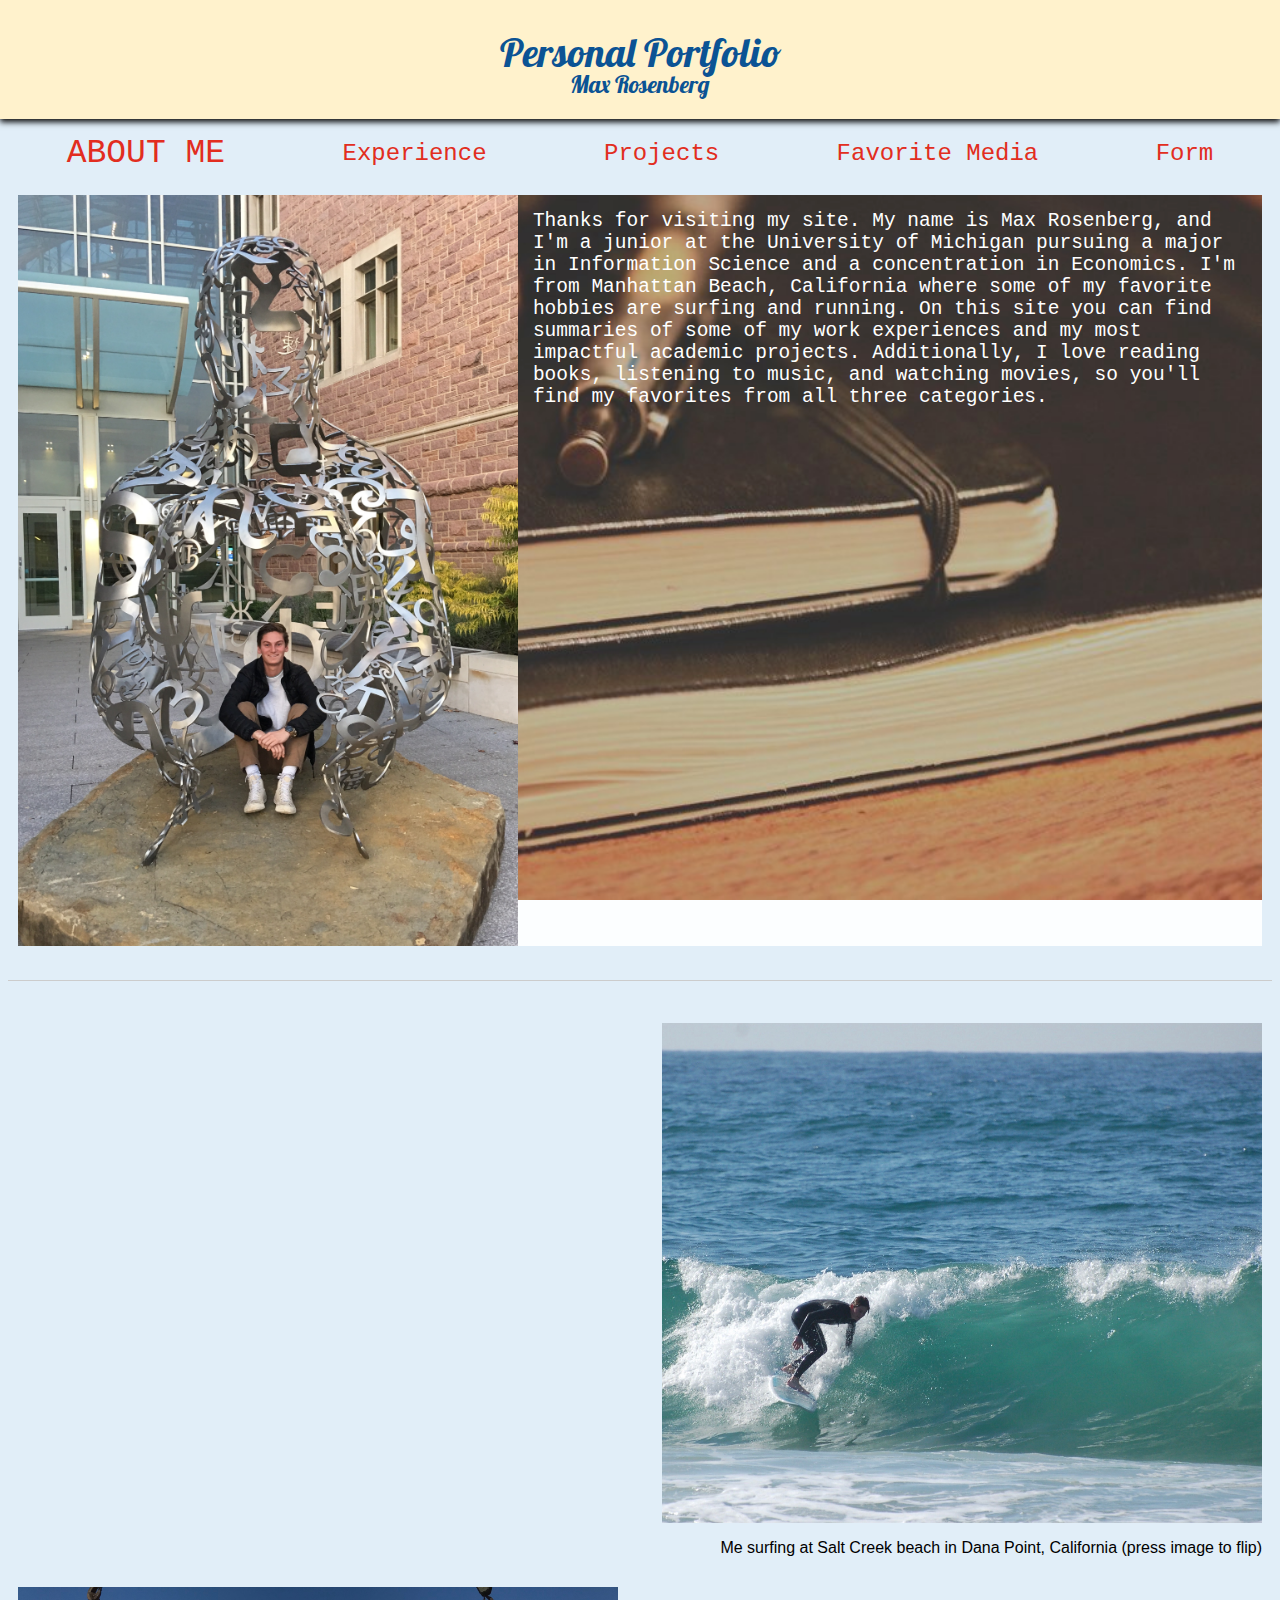
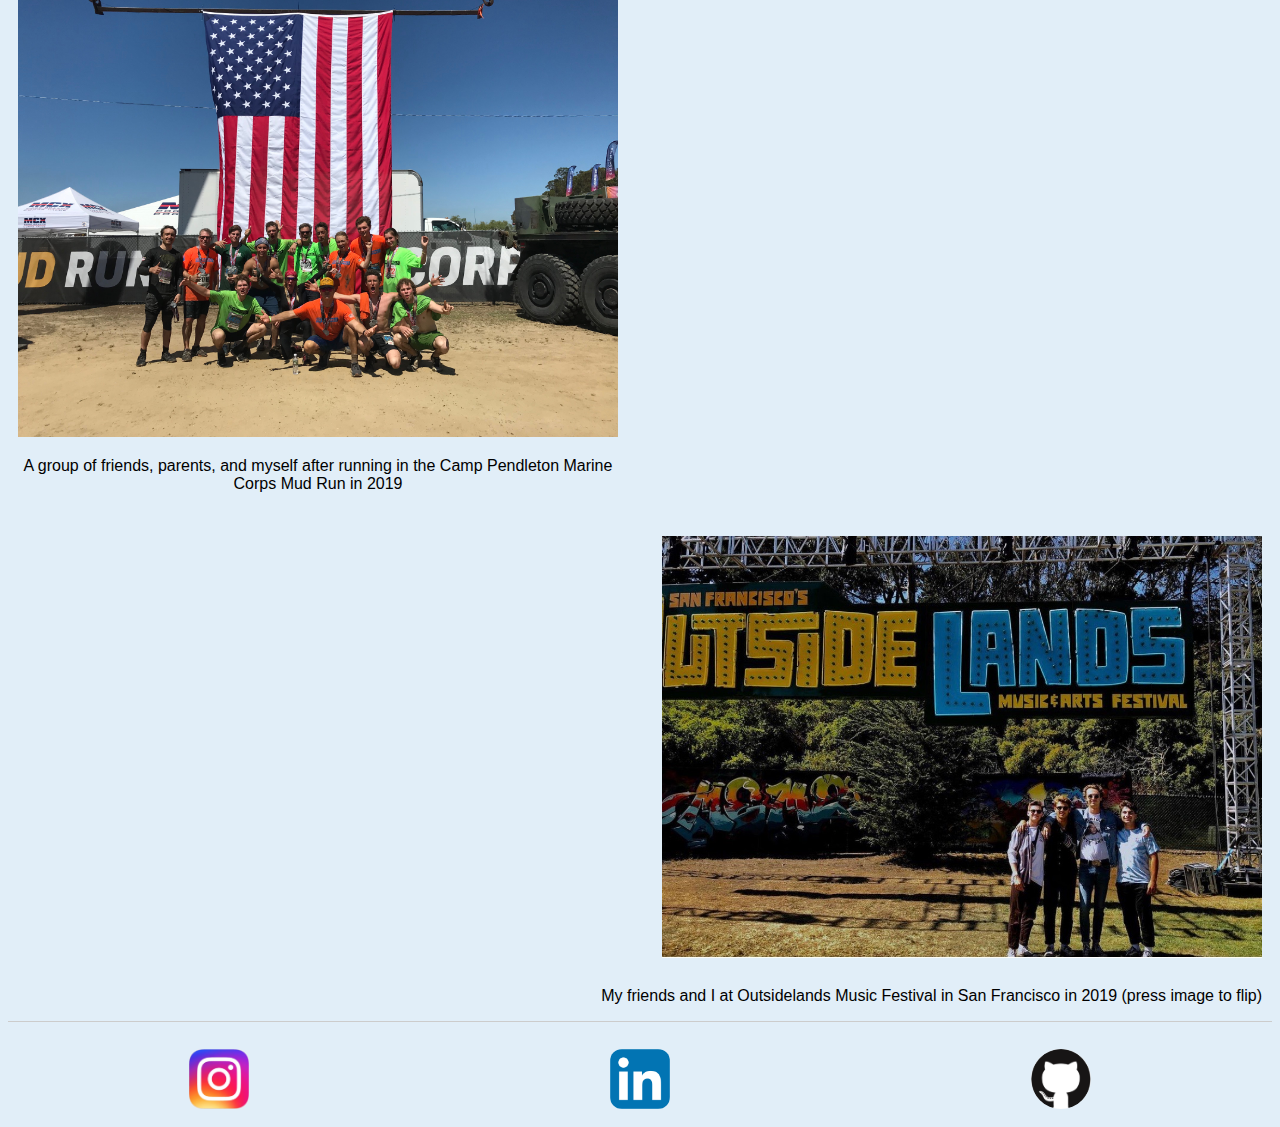
<file: index.html>
<!DOCTYPE html>
<html lang="en">
<head>
  <meta charset="UTF-8">
  <meta name="viewport" content="width=device-width, initial-scale=1.0">
  <link rel="icon" href="Initials.jpg">
  <link rel="stylesheet" href="https://fonts.googleapis.com/css?family=Lobster">
  <link rel="stylesheet" type="text/css" href="css/html5reset.css">
  <link rel="stylesheet" type="text/css" href="css/style.css">

  <!-- Global site tag (gtag.js) - Google Analytics -->
<script async src="https://www.googletagmanager.com/gtag/js?id=G-0GKH3RRGKF"></script>
<script>
  window.dataLayer = window.dataLayer || [];
  function gtag(){dataLayer.push(arguments);}
  gtag('js', new Date());

  gtag('config', 'G-0GKH3RRGKF');
</script>

  <title>About Me</title>
</head>

  
<body>
  <a class = "skip" href="#main_index">Skip to Main Content </a>
  <header>
    <div class="title">
      <h1>Personal Portfolio</h1>
      <h2>Max Rosenberg</h2>
    </div>
    <nav>
        <a class="current" href = "index.html">About Me</a>
        <a href = "experience.html">Experience</a>
        <a href = "projects.html">Projects</a>
        <a href = "media.html">Favorite Media</a>   
        <a href = "form.html">Form</a>
    </nav>
  </header>

<main>
  <div id="main_index">
  <!-- <div class="intro"> -->
    <img src="about_imgs/under_sculpture.JPG" alt="Me Under Sitting Sculpture" />
    <p>Thanks for visiting my site. My name is Max Rosenberg, and I'm a junior at the University of 
      Michigan pursuing a major in Information Science and a concentration in Economics. I'm from Manhattan Beach, 
      California where some of my favorite hobbies are surfing and running. On this site you can find 
      summaries of some of my work experiences and my most impactful academic projects. Additionally, 
      I love reading books, listening to music, and watching movies, so you'll find my favorites from 
      all three categories.</p>
  </div>

<br>
<hr>



  <div class="intro">
    <div id="surf_container" class="maincontainer">
        
      <div tabindex="0" class="thecard">
    
        <div id="surf_front" class="thefront"></div>
    
        <div id="surf_back" class="theback"><p></p></div>
        </div>
    </div>
    <div id="surf">
      <p>Me surfing at Salt Creek beach in Dana Point, California (press image to flip)</p>
    </div>



    <div class="running_div">
      <img src="about_imgs/running1.jpg" alt="Me at Mud Run with team" />
      <p>A group of friends, parents, and myself after running in the Camp Pendleton 
      Marine Corps Mud Run in 2019 </p>
    </div>



    <div id="festival_container" class="maincontainer">
        
      <div tabindex="0" class="thecard">
    
        <div id="festival_front" class="thefront"></div>
    
        <div id="festival_back" class="theback"><p></p></div>
        </div>
    </div>

    <div id="festival">  
      <p>My friends and I at Outsidelands Music Festival in San Francisco in 2019 (press image to flip)</p>   
    </div>
  </div>


    <hr>
  </main>

    <footer>
      <a href="https://instagram.com/max___rosenberg?igshid=sgma1hr4mx5t"><img src="insta.jpg" alt="Instagram Logo"/></a>
      <a href="https://www.linkedin.com/in/max-c-rosenberg/"><img src="linked.jpg" alt="LinkedIn Logo"/></a>
      <a href= "https://github.com/MaxRosenberg"><img class="git" src="github.jpg" alt="Github Logo"/></a>
    </footer>
</body>
</html>
</file>
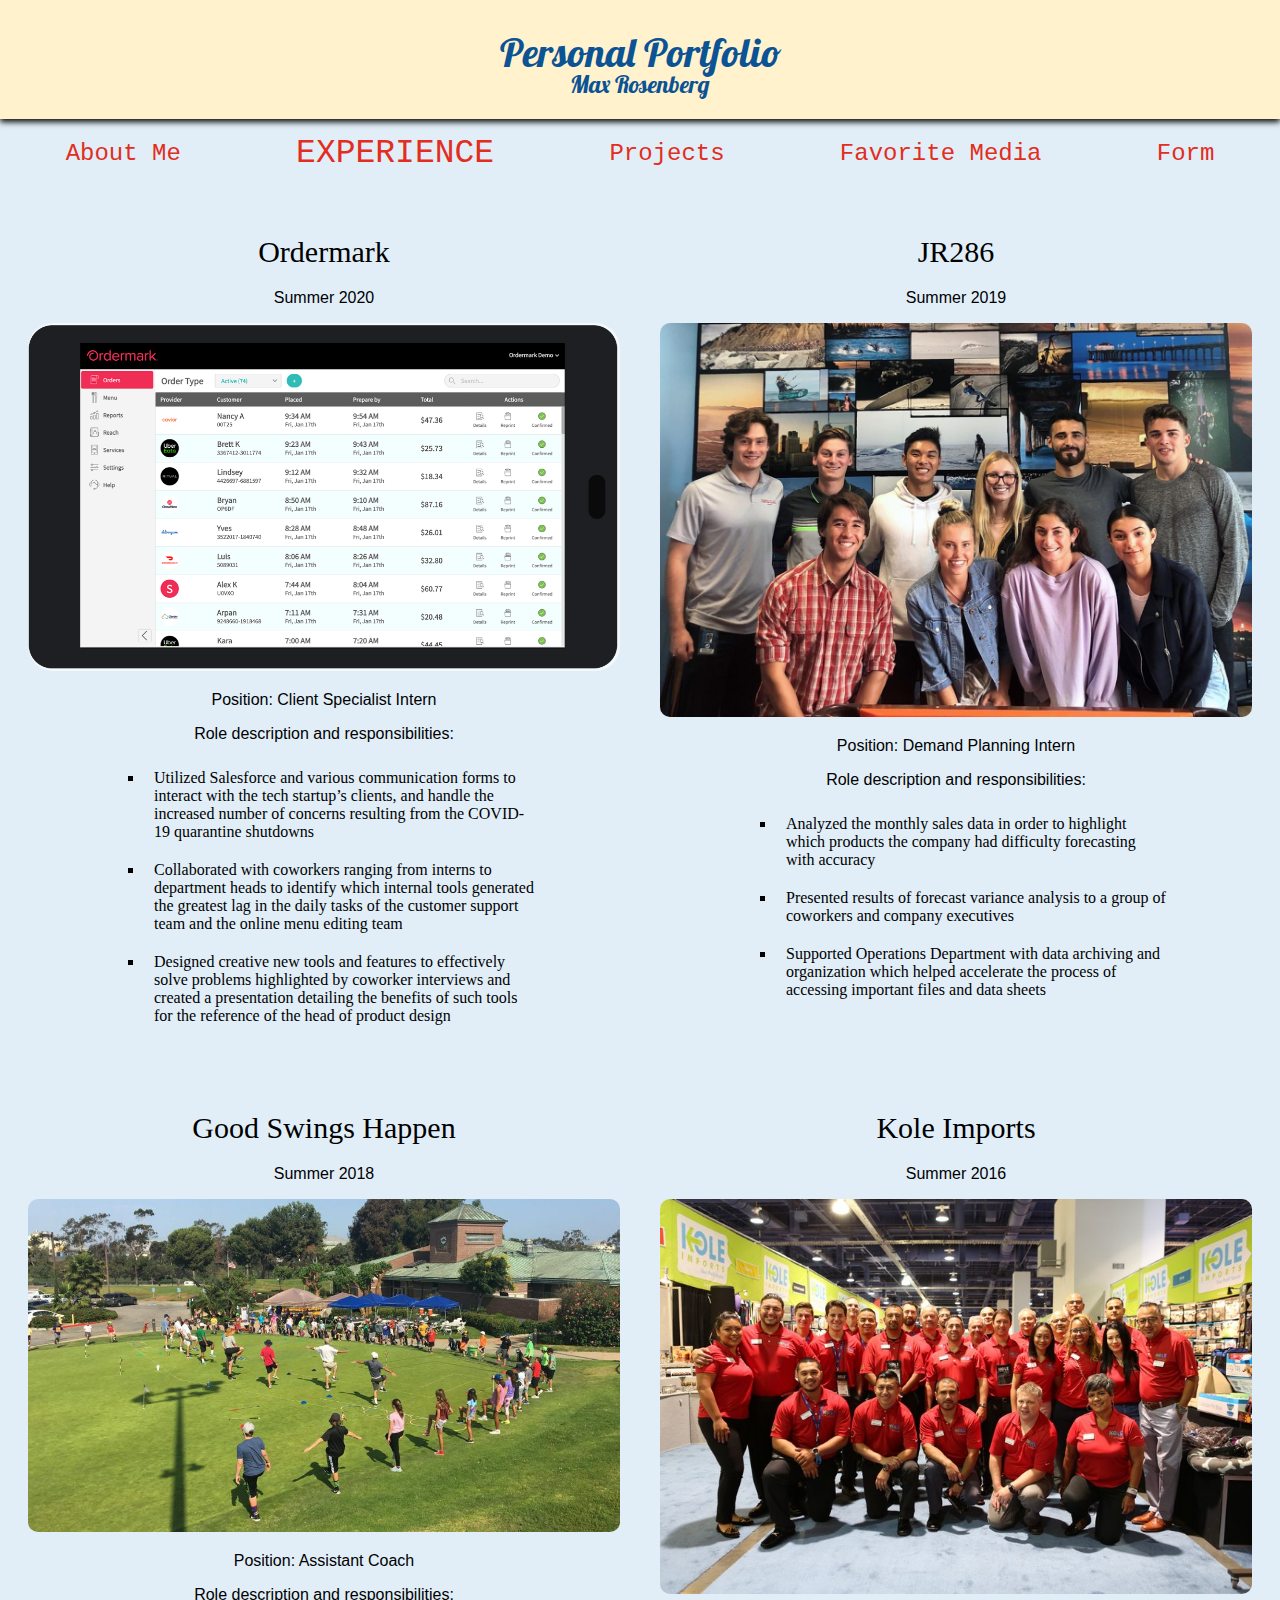
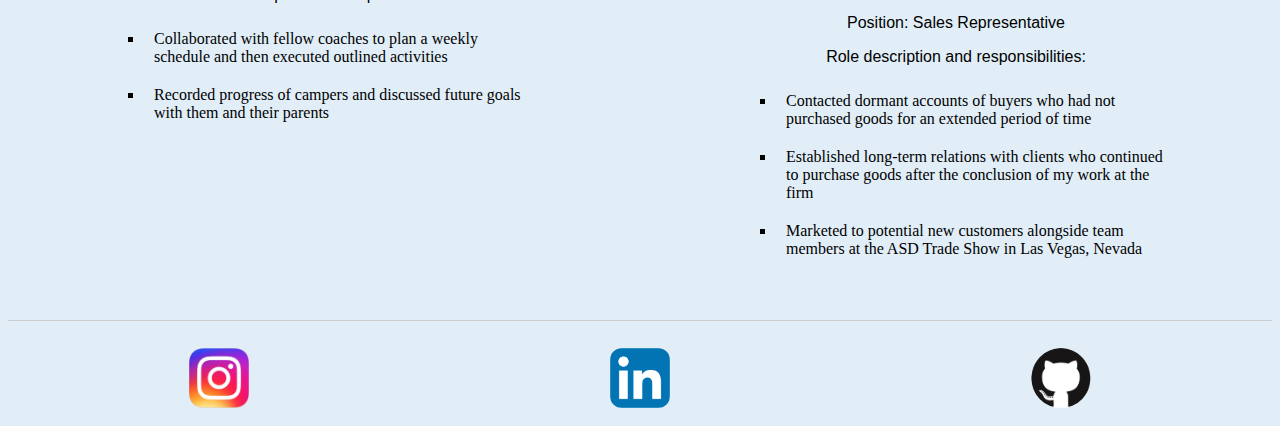
<file: experience.html>
<!DOCTYPE html>
<html lang="en">
<head>
  <meta charset="UTF-8">
  <meta name="viewport" content="width=device-width, initial-scale=1.0">
  <link rel="icon" href="Initials.jpg">
  <link rel="stylesheet" href="https://fonts.googleapis.com/css?family=Lobster">
  <link rel="stylesheet" type="text/css" href="css/html5reset.css">
  <link rel="stylesheet" type="text/css" href="css/style.css">
  <title>Experience</title>

  <!-- Global site tag (gtag.js) - Google Analytics -->
<script async src="https://www.googletagmanager.com/gtag/js?id=G-0GKH3RRGKF"></script>
<script>
  window.dataLayer = window.dataLayer || [];
  function gtag(){dataLayer.push(arguments);}
  gtag('js', new Date());

  gtag('config', 'G-0GKH3RRGKF');
</script>

</head>


<body>
  <a class = "skip" href="#main">Skip to Main Content </a>
  <header>
    <div class="title">
      <h1>Personal Portfolio</h1>
      <h2>Max Rosenberg</h2>
    </div>
    <nav>
        <a href = "index.html">About Me</a>
        <a class="current" href = "experience.html">Experience</a>
        <a href = "projects.html">Projects</a>
        <a href = "media.html">Favorite Media</a> 
        <a href = "form.html">Form</a>  
    </nav>
  </header>

  <main id="main">
  <div class="xp_row">
  <div class="experience"> 
    <h1>Ordermark</h1> 
    <p>Summer 2020</p>
    <img id="ordermark" src="experience_content/OrdermarkTablet.jpg" alt="Screenshot of what a tablet running Ordermark looks like"/>
    <p>Position: Client Specialist Intern</p>
    <p>Role description and responsibilities:</p>
    <ul>
      <li>Utilized Salesforce and various communication forms to interact with 
        the tech startup’s clients, and handle the increased number of concerns 
        resulting from the COVID-19 quarantine shutdowns</li>
      <li>Collaborated with coworkers ranging from interns to department heads 
        to identify which internal tools generated the greatest lag in the daily tasks of 
        the customer support team and the online menu editing team</li>
      <li>Designed creative new tools and features to effectively solve problems highlighted by 
        coworker interviews and created a presentation detailing the benefits of such tools for 
        the reference of the head of product design</li>
    </ul>
  </div>


  <div class="experience">
    <h1>JR286</h1> 
    <p>Summer 2019</p>
    <img src="experience_content/JRinterns.jpg" alt="Photo of all the 2019 JR286 Summer Interns"/>
    <p>Position: Demand Planning Intern</p>
    <p>Role description and responsibilities:</p>
    <ul>
      <li>Analyzed the monthly sales data in order to highlight which products the 
        company had difficulty forecasting with accuracy</li>
      <li>Presented results of forecast variance analysis to a group of coworkers and company executives</li>
      <li>Supported Operations Department with data archiving and organization which helped accelerate the 
        process of accessing important files and data sheets</li>
    </ul>
  </div>
  </div>

  <div class="xp_row">
  <div class="experience">
    <h1>Good Swings Happen</h1> 
    <p>Summer 2018</p>
    <img src="experience_content/GSH.jpg" alt="Good Swings Happen Camp doing stretches"/>
    <p>Position: Assistant Coach</p>
    <p>Role description and responsibilities:</p>
    <ul>
      <li>Collaborated with fellow coaches to plan a weekly schedule and then executed outlined activities</li>
      <li>Recorded progress of campers and discussed future goals with them and their parents</li>
    </ul>
  </div>

  <div class="experience">
    <h1>Kole Imports</h1> 
    <p>Summer 2016</p>
    <img src="experience_content/vegas2016.jpg" alt="ASD Trade Show Las Vegas 2016"/>
    <p>Position: Sales Representative</p>
    <p>Role description and responsibilities:</p>
    <ul>
      <li>Contacted dormant accounts of buyers who had not purchased goods for an extended period of time</li>
      <li>Established long-term relations with clients who continued to purchase goods after the 
        conclusion of my work at the firm</li>
      <li>Marketed to potential new customers alongside team members at the ASD Trade Show in Las Vegas, Nevada</li>
    </ul>
  </div>
  </div>

  <hr>
</main>
    <footer>
      <a href="https://instagram.com/max___rosenberg?igshid=sgma1hr4mx5t"><img src="insta.jpg" alt="Instagram Logo"/></a>
      <a href="https://www.linkedin.com/in/max-c-rosenberg/"><img src="linked.jpg" alt="LinkedIn Logo"/></a>
      <a href= "https://github.com/MaxRosenberg"><img class="git" src="github.jpg" alt="Github Logo"/></a>
    </footer>
</body>
</html>
</file>
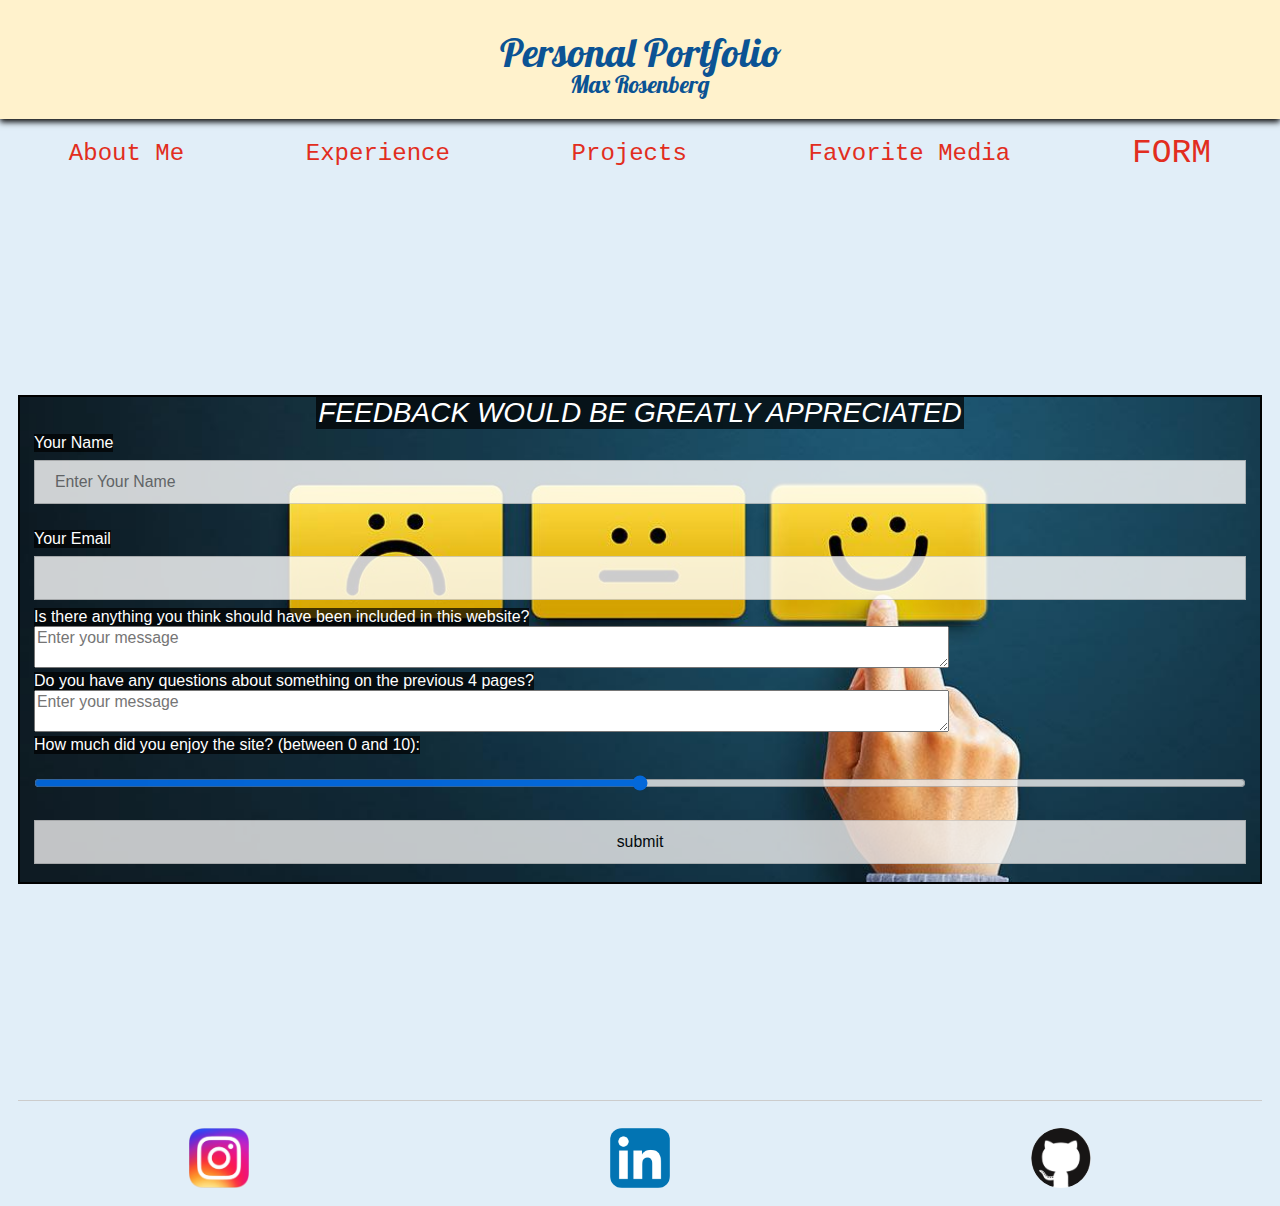
<file: form.html>
<!DOCTYPE html>
<html lang="en">
<head>
  <meta charset="UTF-8">
  <meta name="viewport" content="width=device-width, initial-scale=1.0">
  <link rel="icon" href="Initials.jpg">
  <link rel="stylesheet" href="https://fonts.googleapis.com/css?family=Lobster">
  <link rel="stylesheet" type="text/css" href="css/html5reset.css">
  <link rel="stylesheet" type="text/css" href="css/style.css">
  <title>Form</title>

<!-- Global site tag (gtag.js) - Google Analytics -->
<script async src="https://www.googletagmanager.com/gtag/js?id=G-0GKH3RRGKF"></script>
<script>
  window.dataLayer = window.dataLayer || [];
  function gtag(){dataLayer.push(arguments);}
  gtag('js', new Date());

  gtag('config', 'G-0GKH3RRGKF');
</script>

</head>

  
<body>
  <a class = "skip" href="#main_index">Skip to Main Content </a>
  <header>
    <div class="title">
      <h1>Personal Portfolio</h1>
      <h2>Max Rosenberg</h2>
    </div>
    <nav>
        <a href = "index.html">About Me</a>
        <a href = "experience.html">Experience</a>
        <a href = "projects.html">Projects</a>
        <a href = "media.html">Favorite Media</a> 
        <a class="current" href = "form.html">Form</a> 
    </nav>
  </header>

<main id="main_index">

  <form action="https://formspree.io/f/xpzkagzy" method="POST">
    <fieldset>
      <legend>Feedback would be greatly appreciated</legend>
  
    <div class="container">
      <label for="fullname"> Your Name</label>
      <input type="text" id="fullname" placeholder="Enter Your Name" name="user_name"><br>
      
      <br>
      <label for="email">Your Email</label>
      <input name="user_email" id="email" type = "email"><br>
  
      <label for="message1">Is there anything you think should have been included in this website?</label>
      <br>
      <textarea name="message1" placeholder="Enter your message" id="message1" required></textarea><br>

      <label for="message2">Do you have any questions about something on the previous 4 pages?</label>
      <br>
      <textarea name="message2" placeholder="Enter your message" id="message2" required></textarea><br>
  
      <label for="rating">How much did you enjoy the site? (between 0 and 10):</label>
      <input type="range" id="rating" name="rating" min="0" max="10">
      <br>
  
      <input type="submit" value="submit"></input>    
    </div>
  </fieldset>
  </form>
  

  <hr>
  </main>

    <footer>
      <a href="https://instagram.com/max___rosenberg?igshid=sgma1hr4mx5t"><img src="insta.jpg" alt="Instagram Logo"/></a>
      <a href="https://www.linkedin.com/in/max-c-rosenberg/"><img src="linked.jpg" alt="LinkedIn Logo"/></a>
      <a href= "https://github.com/MaxRosenberg"><img class="git" src="github.jpg" alt="Github Logo"/></a>
    </footer>
</body>
</html>
</file>
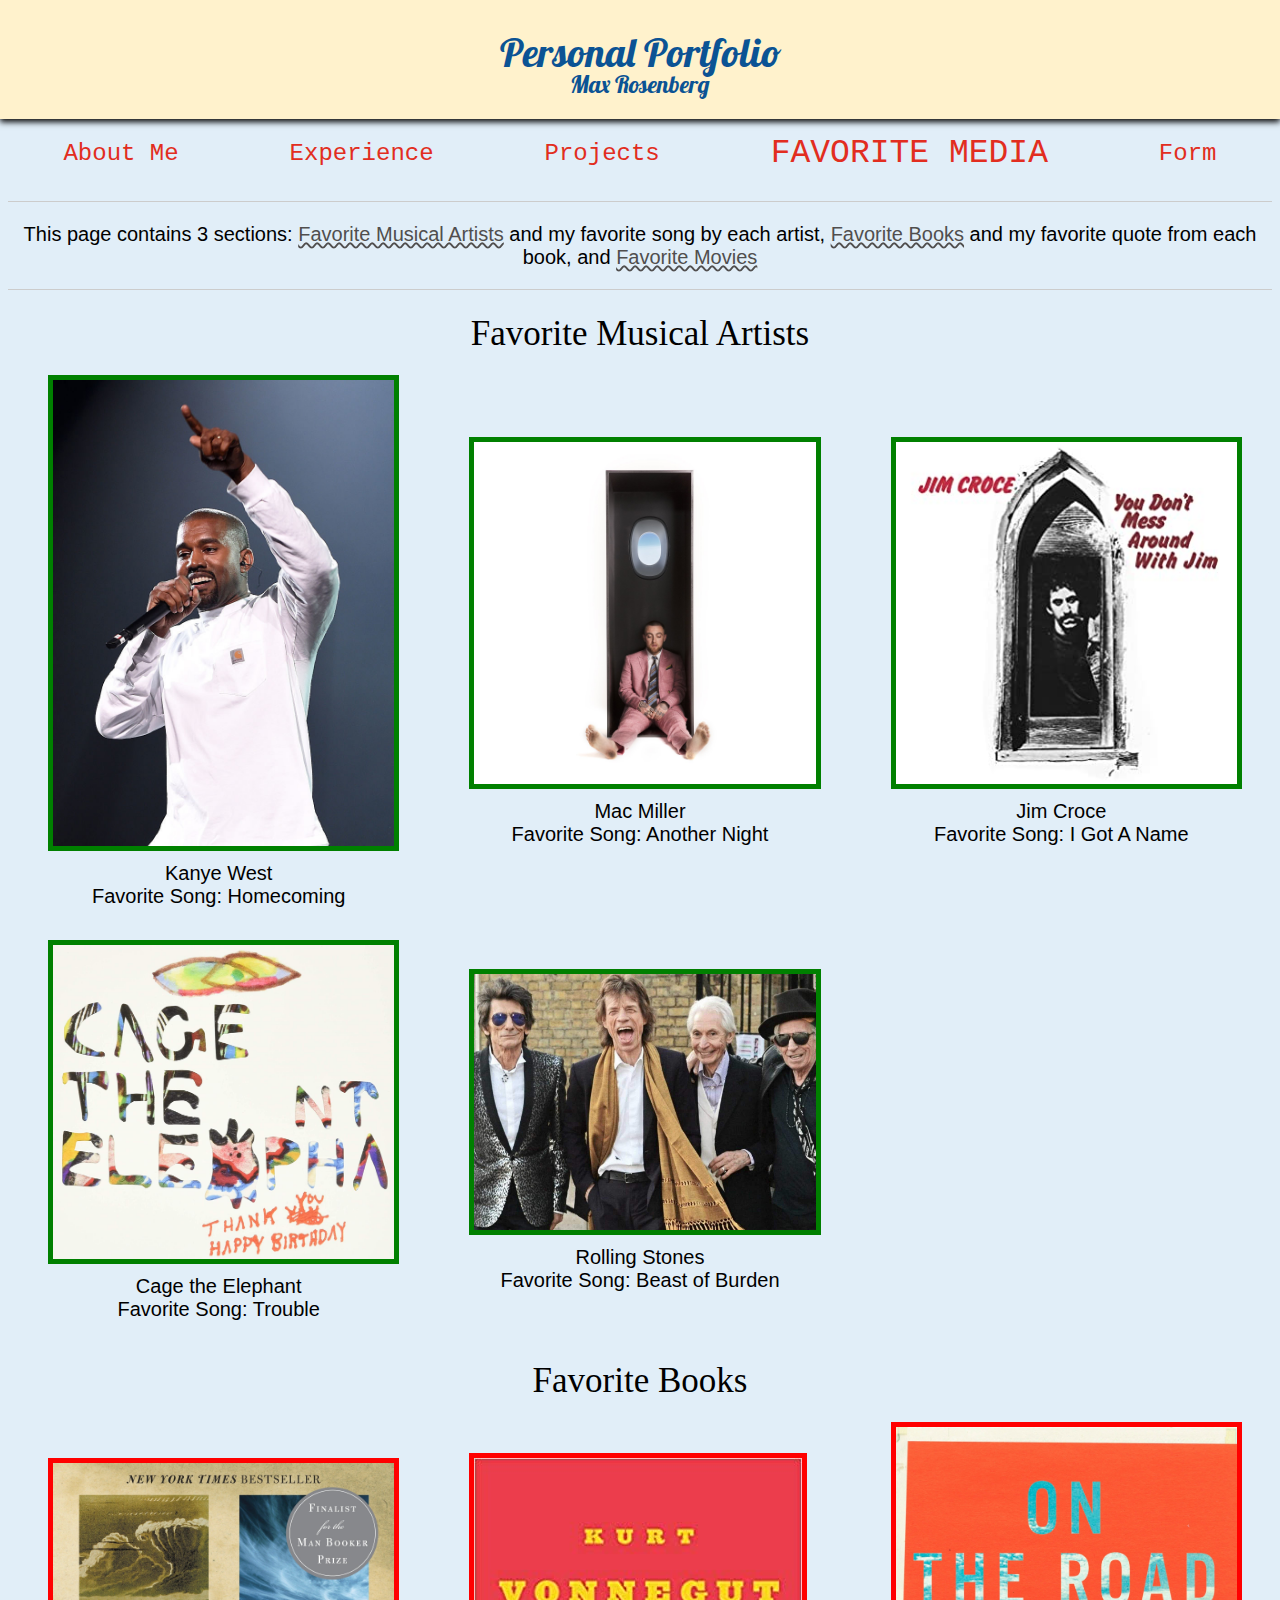
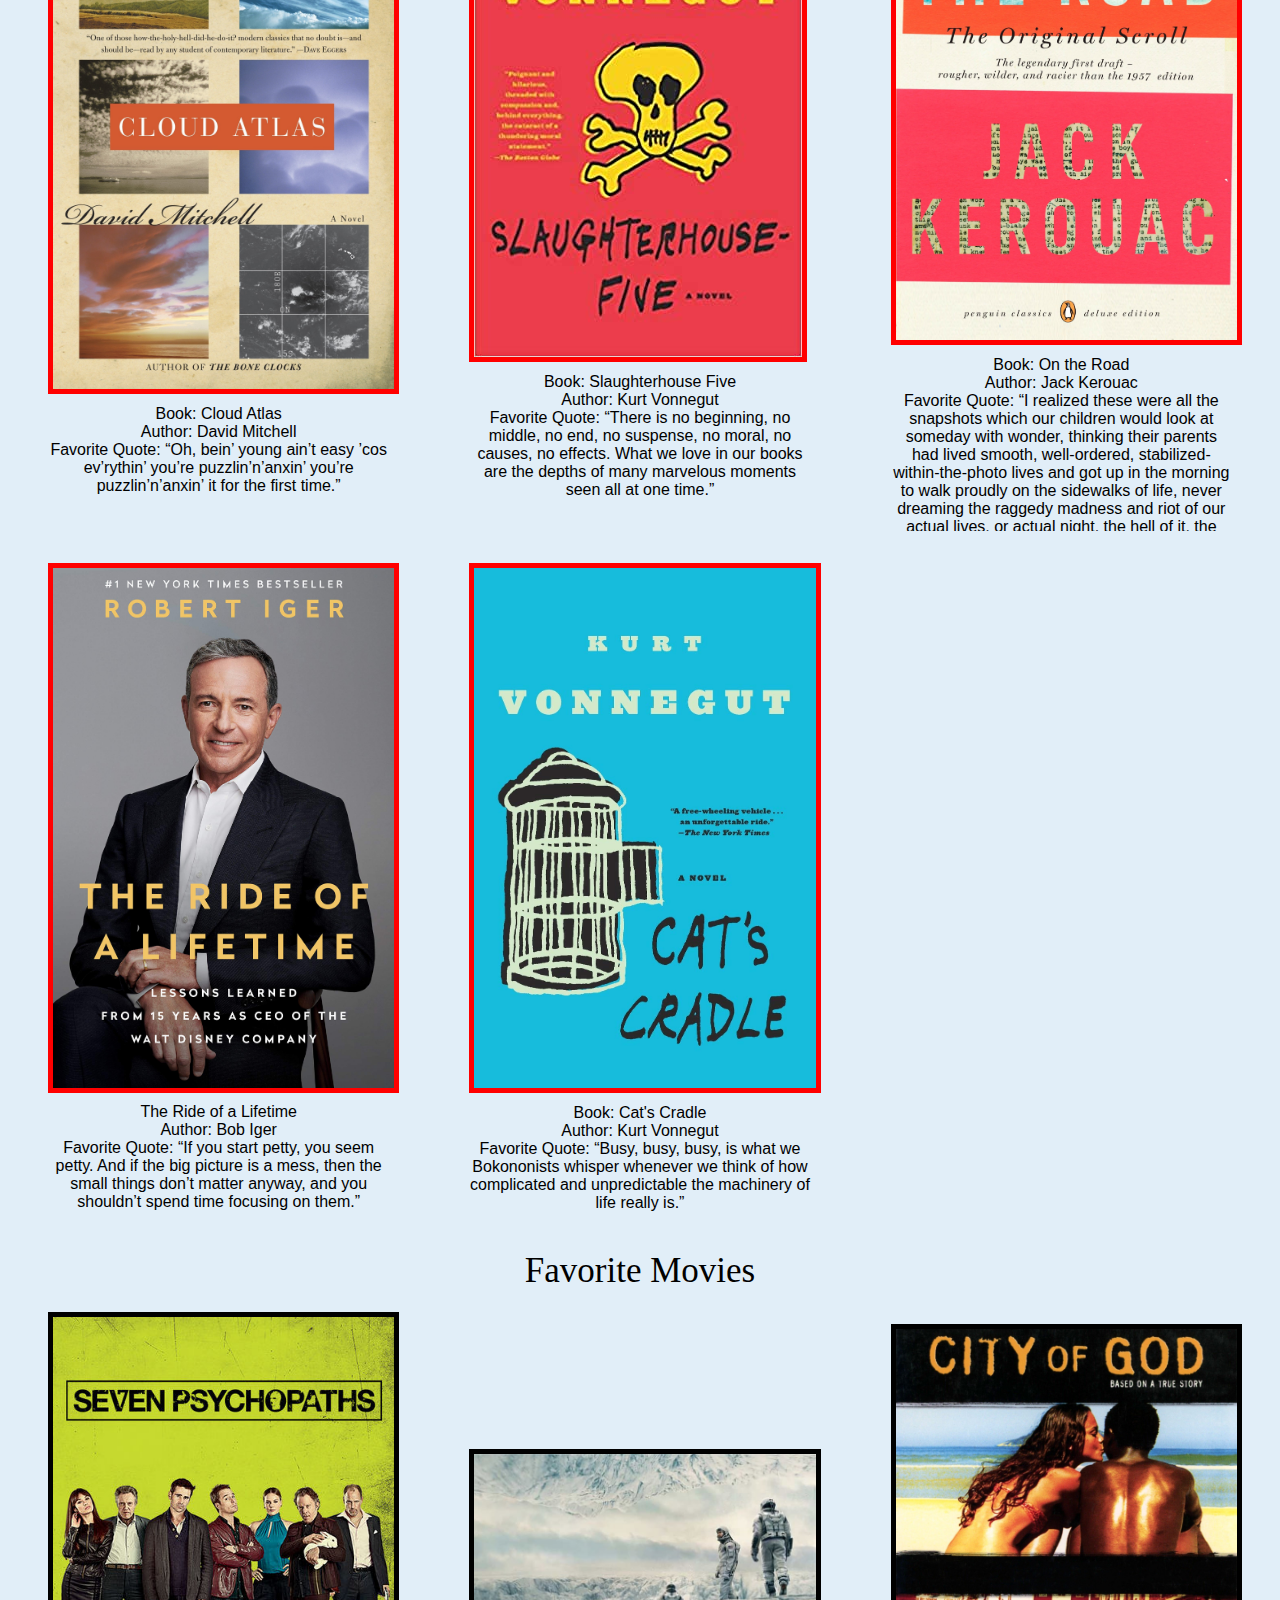
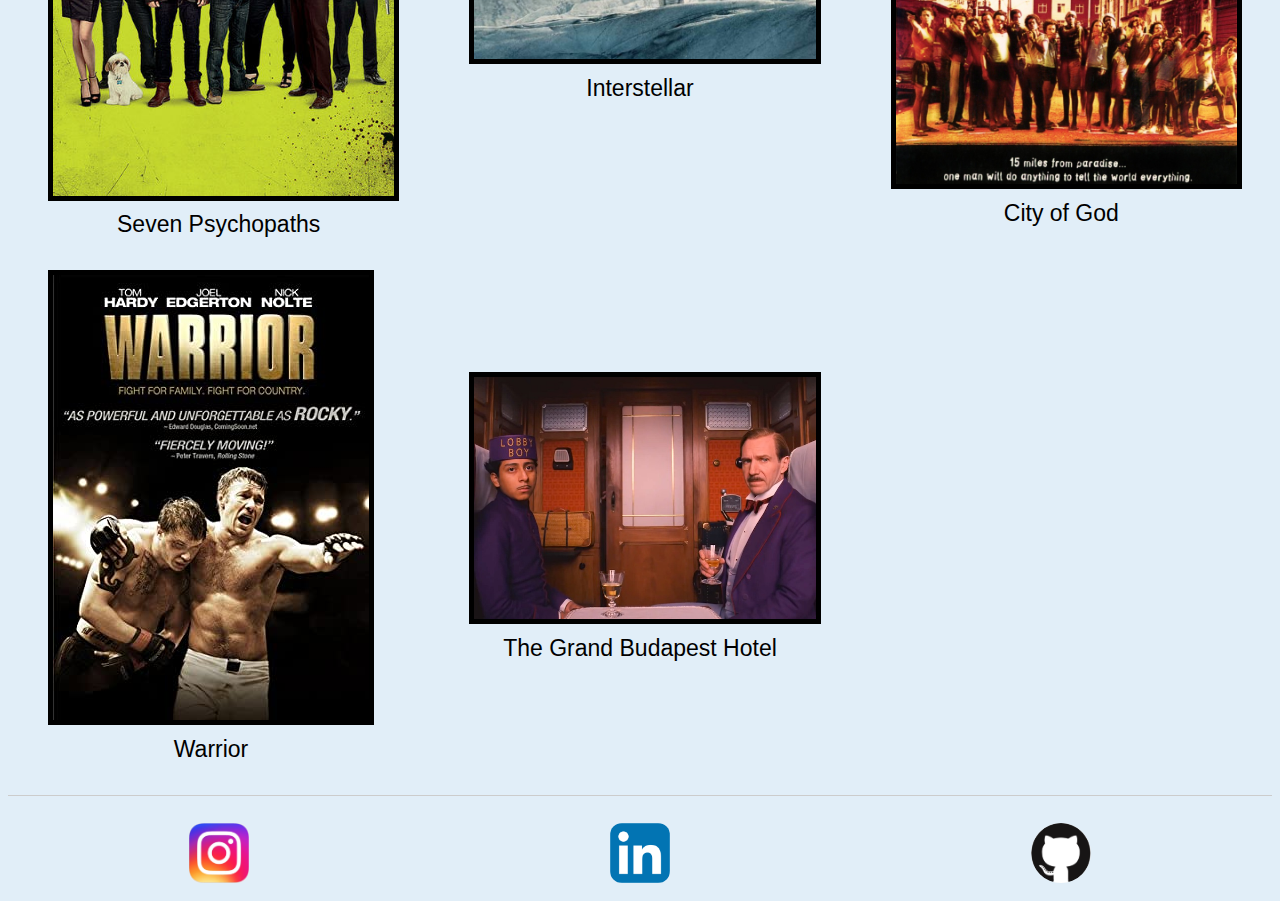
<file: media.html>
<!DOCTYPE html>
<html lang="en">
<head>
  <meta charset="UTF-8">
  <meta name="viewport" content="width=device-width, initial-scale=1.0">
  <link rel="icon" href="Initials.jpg">
  <link rel="stylesheet" href="https://fonts.googleapis.com/css?family=Lobster">
  <link rel="stylesheet" type="text/css" href="css/html5reset.css">
  <link rel="stylesheet" type="text/css" href="css/style.css">
  <title>Favorite Media</title>

  <!-- Global site tag (gtag.js) - Google Analytics -->
<script async src="https://www.googletagmanager.com/gtag/js?id=G-0GKH3RRGKF"></script>
<script>
  window.dataLayer = window.dataLayer || [];
  function gtag(){dataLayer.push(arguments);}
  gtag('js', new Date());

  gtag('config', 'G-0GKH3RRGKF');
</script>

</head>

<body>
  <a class = "skip" href="#main">Skip to Main Content </a>
  <header>
    <div class="title">
      <h1>Personal Portfolio</h1>
      <h2>Max Rosenberg</h2>
    </div>
    <nav>
        <a href = "index.html">About Me</a>
        <a href = "experience.html">Experience</a>
        <a href = "projects.html">Projects</a>
        <a class="current" href = "media.html">Favorite Media</a> 
        <a href = "form.html">Form</a>  
    </nav>
  </header>

  <main>
  <hr>
  <div id="main">
    <p id="media_overview">This page contains 3 sections: <a class="mediaLink" href=#music_head>Favorite Musical Artists</a> and my favorite song by each artist, 
      <a class="mediaLink" href=#books_head>Favorite Books</a> and my favorite quote from each book, and 
      <a class="mediaLink" href=#movies_head>Favorite Movies</a></p>
  </div>
  <hr>
  
    
  <div id="all_media">
      <h1 id="music_head">Favorite Musical Artists</h1>
      <div id="music">
          <figure>
            <img src="media_images/kanye.jpg" alt="Seven Psychopaths Movie Poster" />
            <figcaption> Kanye West <br> Favorite Song: Homecoming</figcaption>
          </figure>

          <figure>
            <img src="media_images/mac_miller.jpg" alt="Interstellar Movie Image" />
            <figcaption>Mac Miller <br> Favorite Song: Another Night</figcaption>
          </figure>
          
          <figure>
            <img src="media_images/Jim_Croce.jpg" alt="City of God Movie Poster" />
            <figcaption>Jim Croce <br> Favorite Song: I Got A Name</figcaption>
          </figure>
          
          <figure>
            <img src="media_images/Cage_the_Elephant.jpg" alt="Warrior Movie Poster" />
            <figcaption>Cage the Elephant <br> Favorite Song: Trouble</figcaption>
          </figure>

          <figure>
            <img src="media_images/Rolling_Stones.jpg" alt="The Grand Budapest Hotel Movie Poster" />
            <figcaption>Rolling Stones <br> Favorite Song: Beast of Burden</figcaption>
          </figure>

      </div>
      
      <h1 id="books_head">Favorite Books</h1> 
      <div id="books">    
          <figure>
            <img src="media_images/CloudAtlas.jpg" alt="Cloud Atlas Book Cover" />
            <figcaption tabindex="0">Book: Cloud Atlas <br> Author: David Mitchell <br> Favorite Quote: “Oh, bein’ young ain’t easy ’cos ev’rythin’ you’re puzzlin’n’anxin’ you’re 
            puzzlin’n’anxin’ it for the first time.”</figcaption>
          </figure>
          <figure>
            <img src="media_images/SlaughterhouseFive.jpg" alt="Slaughterhouse Five Book Cover" />
            <figcaption tabindex="0">Book: Slaughterhouse Five <br> Author: Kurt Vonnegut <br> Favorite Quote: “There is no beginning, no middle, no end, no suspense, no moral, no causes, 
            no effects. What we love in our books are the depths of many marvelous moments seen all at one time.”</figcaption>
          </figure>
          <figure>
            <img src="media_images/OnTheRoad.jpg" alt="On the Road Jack Kerouac" />
            <figcaption tabindex="0">Book: On the Road <br> Author: Jack Kerouac <br> Favorite Quote: “I realized these were all the snapshots which our 
            children would look at someday with wonder, thinking their parents had lived smooth, well-ordered, 
            stabilized-within-the-photo lives and got up in the morning to walk proudly on the sidewalks of life, 
            never dreaming the raggedy madness and riot of our actual lives, or actual night, the hell of it, the 
            senseless nightmare road”</figcaption>
          </figure>
          <figure>
          <img src="media_images/RideLifetime.jpg" alt="Ride of a Lifetime Book Cover" /> 
          <figcaption tabindex="0"> The Ride of a Lifetime <br> Author: Bob Iger <br> Favorite Quote: “If you start petty, you seem petty. And if the 
            big picture is a mess, then the small things don’t matter anyway, and you shouldn’t spend 
            time focusing on them.”</figcaption>
          </figure>
          <figure>
            <img src="media_images/CatsCradle.jpg" alt="Cat's Cradle Book Cover" />
            <figcaption tabindex="0">Book: Cat's Cradle <br> Author: Kurt Vonnegut <br> Favorite Quote: “Busy, busy, busy, is what we Bokononists whisper whenever we 
            think of how complicated and unpredictable the machinery of life really is.”</figcaption>
          </figure>
      </div>

      <h1 id="movies_head">Favorite Movies</h1>
      <div id="movies">
          <figure>
            <img src="media_images/7Psychos.jpg" alt="Seven Psychopaths Movie Poster" />
            <figcaption>Seven Psychopaths</figcaption>
          </figure>
          <figure>
            <img src="media_images/Interstellar.jpg" alt="Interstellar Movie Image" />
            <figcaption>Interstellar</figcaption>
          </figure>
          <figure>
            <img src="media_images/CityofGod.jpg" alt="City of God Movie Poster" />
            <figcaption>City of God</figcaption>
          </figure>
          <figure>
            <img src="media_images/Warrior.jpg" alt="Warrior Movie Poster" />
            <figcaption>Warrior</figcaption>
          </figure>
          <figure>
            <img src="media_images/TGBHMovie.jpg" alt="The Grand Budapest Hotel Movie Poster" />   
            <figcaption>The Grand Budapest Hotel</figcaption>
          </figure>
      </div>
  </div>


  <hr>
</main>
  <footer>
    <a href="https://instagram.com/max___rosenberg?igshid=sgma1hr4mx5t"><img src="insta.jpg" alt="Instagram Logo"/></a>
    <a href="https://www.linkedin.com/in/max-c-rosenberg/"><img src="linked.jpg" alt="LinkedIn Logo"/></a>
    <a href= "https://github.com/MaxRosenberg"><img class="git" src="github.jpg" alt="Github Logo"/></a>
  </footer>
</body>
</html>
</file>
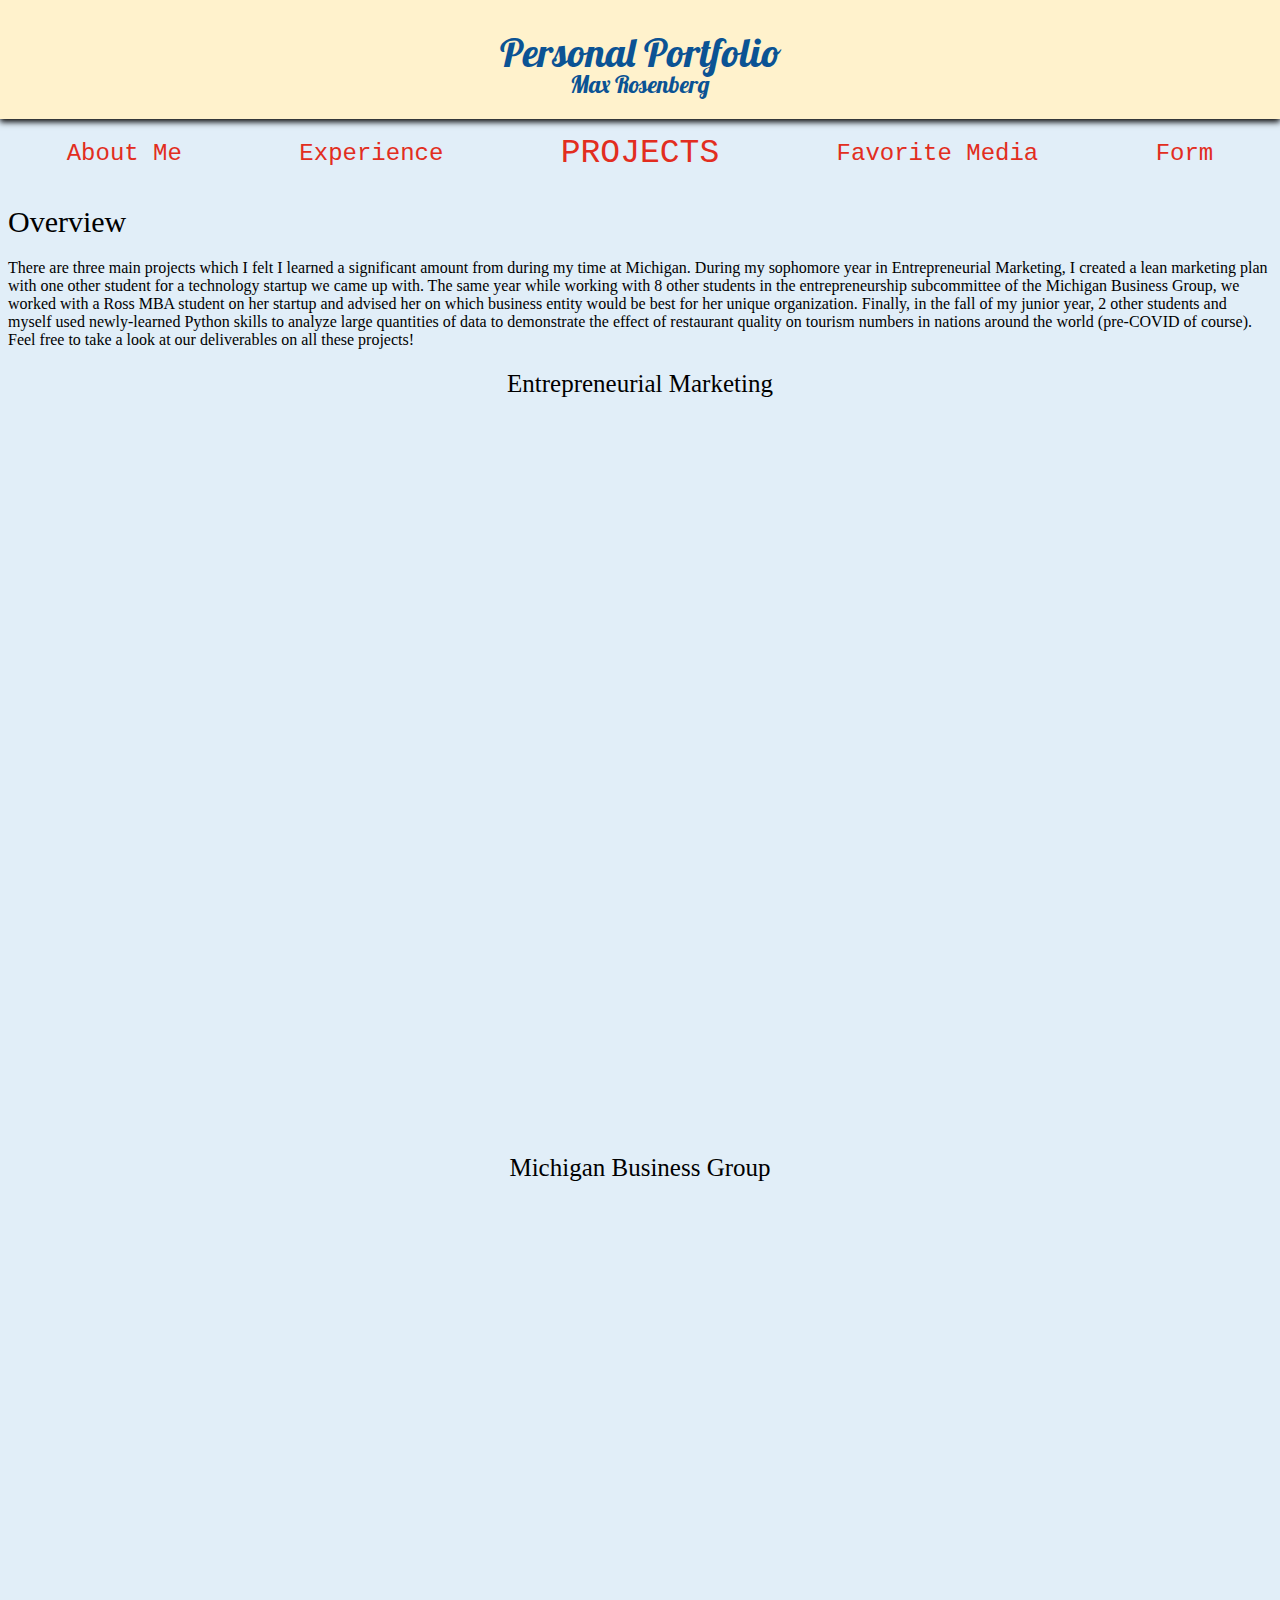
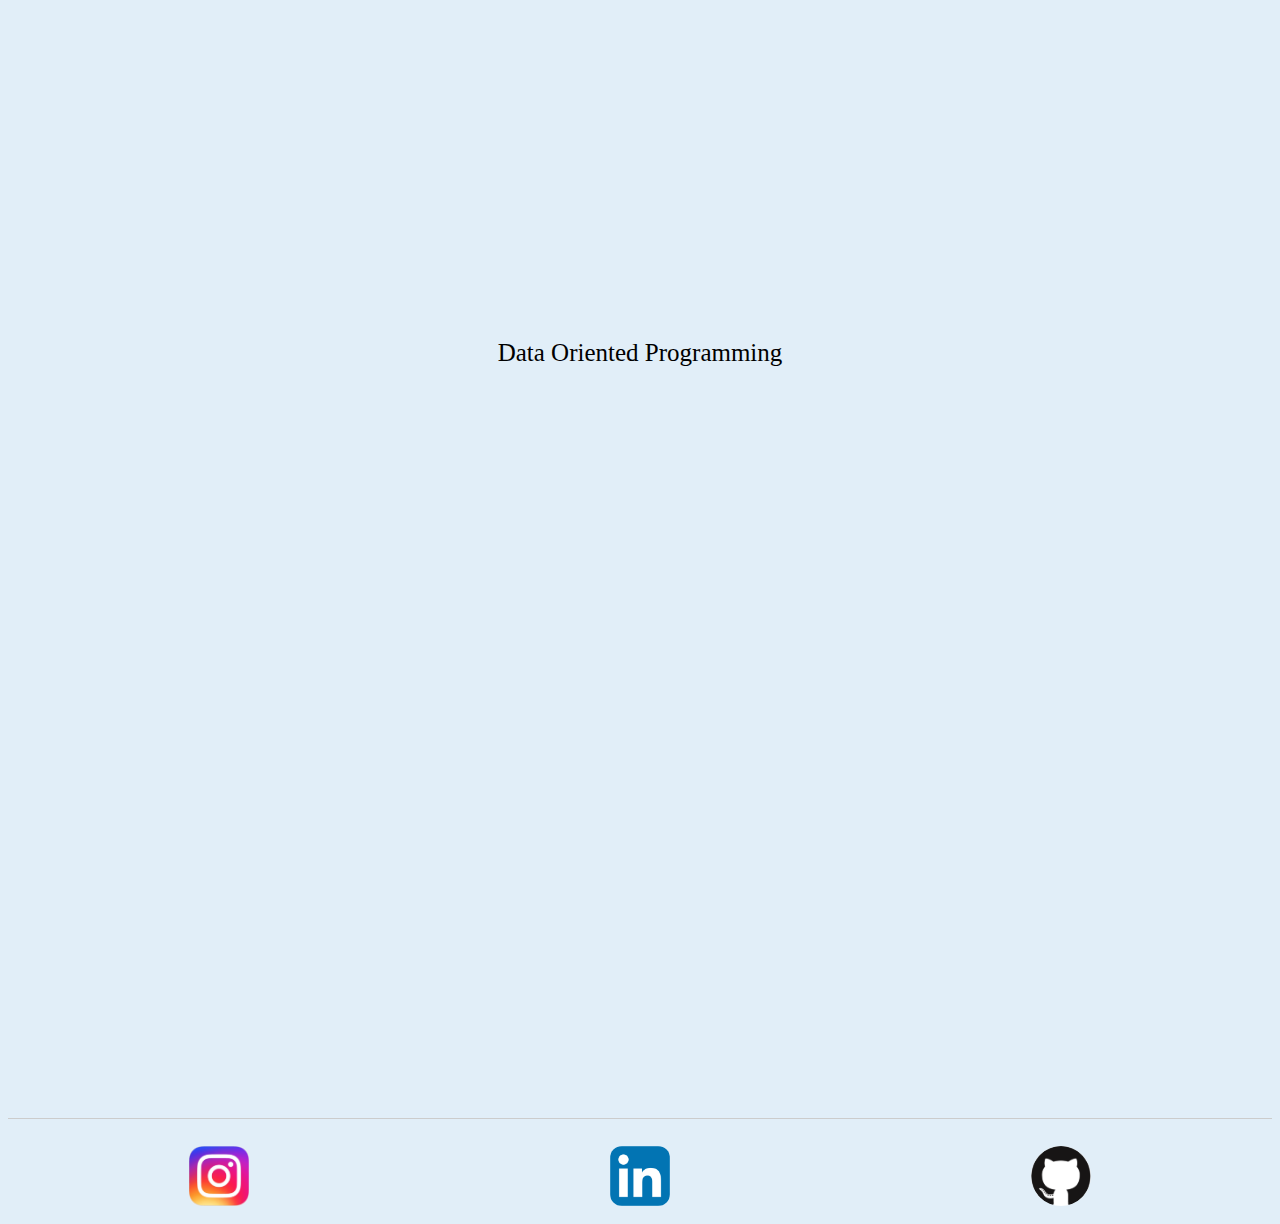
<file: projects.html>
<!DOCTYPE html>
<html lang="en">
<head>
  <meta charset="UTF-8">
  <meta name="viewport" content="width=device-width, initial-scale=1.0">
  <link rel="icon" href="Initials.jpg">
  <link rel="stylesheet" href="https://fonts.googleapis.com/css?family=Lobster">
  <link rel="stylesheet" type="text/css" href="css/html5reset.css">
  <link rel="stylesheet" type="text/css" href="css/style.css">
  <title>Projects</title>

  <!-- Global site tag (gtag.js) - Google Analytics -->
<script async src="https://www.googletagmanager.com/gtag/js?id=G-0GKH3RRGKF"></script>
<script>
  window.dataLayer = window.dataLayer || [];
  function gtag(){dataLayer.push(arguments);}
  gtag('js', new Date());

  gtag('config', 'G-0GKH3RRGKF');
</script>

</head>


<body>
  <a class = "skip" href="#main">Skip to Main Content </a>
  <header>
    <div class="title">
      <h1>Personal Portfolio</h1>
      <h2>Max Rosenberg</h2>
    </div>
    <nav>
        <a href = "index.html">About Me</a>
        <a href = "experience.html">Experience</a>
        <a class="current" href = "projects.html">Projects</a>
        <a href = "media.html">Favorite Media</a>  
        <a href = "form.html">Form</a> 
    </nav>
  </header>
<main>
  <div id="main" class="project_sum">
    <h1>Overview</h1>
    <p>There are three main projects which I felt I learned a significant amount from during my time at 
    Michigan. During my sophomore year in Entrepreneurial Marketing, I created a lean marketing plan with one other student for a 
    technology startup we came up with. The same year while working with 8 other students in the entrepreneurship
    subcommittee of the Michigan Business Group, we worked with a Ross MBA student on her startup and advised her on which 
    business entity would be best for her unique organization. Finally, in the fall of my junior year, 2 other students 
    and myself used newly-learned Python skills to analyze large quantities of data to demonstrate the effect of
    restaurant quality on tourism numbers in nations around the world (pre-COVID of course). Feel free to take a 
    look at our deliverables on all these projects!
    </p>
  </div>



  <div class="project">
    <h2>Entrepreneurial Marketing</h2>
    <p>click image to view full project pdf</p>
    <iframe title="Entrepreneurial Marketing" src="project_content/Entrepreneurial_Marketing_Plan.pdf" type="application/pdf"
    width="75%" height="700px"></iframe>
    <a href="project_content/Entrepreneurial_Marketing_Plan.pdf"><img src="project_content/hamlet.jpg" 
      alt="Hamlet Example Design"></a>
  </div>

  <div class="project">
    <h2>Michigan Business Group</h2>
    <p>click image to view full project pdf</p>
    <iframe title="MBG" src="project_content/Nochi Entity Election.pdf" type="application/pdf"
    width="75%" height="700px"></iframe>
    <a href="project_content/Nochi Entity Election.pdf"><img src="project_content/MBG.jpg" 
      alt="Cover of MBG Nochi Presentation"></a>
  </div>

  <div class="project">
    <h2>Data Oriented Programming</h2>
    <p>click image to view full project pdf</p>
    <iframe title="Data Oriented Programming" src="project_content/206 Final Presentation.pdf" type="application/pdf"
    width="75%" height="700px"></iframe>
    <a href="project_content/206 Final Presentation.pdf"><img src="project_content/206.jpg" 
      alt="Visualization Slide of 206 Presentation"></a>
  </div>


  <hr>
</main>
  <footer>
    <a href="https://instagram.com/max___rosenberg?igshid=sgma1hr4mx5t"><img src="insta.jpg" alt="Instagram Logo"/></a>
    <a href="https://www.linkedin.com/in/max-c-rosenberg/"><img src="linked.jpg" alt="LinkedIn Logo"/></a>
    <a href= "https://github.com/MaxRosenberg"><img class="git" src="github.jpg" alt="Github Logo"/></a>
  </footer>
</body>
</html>
</file>
<file: css/style.css>
body{
    /* background-color: #4d9ba526; */
    background-color: #e1eef8;
}

body p{
    font-family: "Noto Sans", sans-serif;
}

a.skip{
    background: white;
    /* left: 0; */
    padding: 6px;
    position: absolute;
    top: -41px;
    rotate: 0deg;
    -webkit-transition: top 1s ease-in-out;
    transition: top 1s ease-out;
    z-index: 1;
    color: black;
    text-decoration-style: solid;
    border-style: dashed;
    font-family: "Comic Sans MS";
    text-decoration: none;
    left: 60px;
    right: 60px;
}  

a.skip:focus{
    top:60px;
    color: black;
    left: 60px;
    right: 60px;
    text-decoration-style: solid;
    border-style: dashed;
    font-family: "Comic Sans MS";
    text-decoration: none;
  }


.title{
    /* background-color: rgb(223, 117, 68); */
    background-color: #fff2cc;
    position: absolute;
    top: 0;
    left: 0;
    right: 0;
    box-shadow: 0px 3px 6px rgb(8, 8, 8);
}

.title>h1{
    text-align: center;
    font-family: lobster, monospace;
    font-size: 40px;
    color: #0b5394;
    
}

.title h2{
    text-align: center;
    font-family: lobster, monospace;
    font-size: 24px;
    color: #0b5394;
    margin-top: -35px;
}

nav{
    display: flex;
    align-items: center;
    flex-direction: column;
    margin-bottom: 10px;
    margin-top: 120px;
    padding-top: 15px;
}

.current{
    text-transform: uppercase;
    font-size: 33px;
}


nav>a{
    text-decoration: none;
    font-family: 'Marker Felt', 'courier'; 
    font-size: 24px;
}

nav>a:link{
    /* color: rgb(224, 39, 6); */
    color: rgb(226, 45, 32);
}

a:focus{
    font-size: 24px;
}

nav a:focus{
    font-size: 28px;
    text-decoration: underline;
}

.current:focus{
    text-decoration: underline;
    font-size: 33px;
}

nav>a:visited{
    /* color: rgb(224, 39, 6); */
    color: rgb(226, 45, 32);
} 


h1{
    font-size: 30px;
}

h2{
    font-size: 25px;
}

/* ABOUT ME SECTION */
#main_index{
    /* background-image: url(../about_imgs/under_sculpture.jpg); */
    background-attachment: fixed;
    /* padding-bottom: 50%; */
    background-size: contain;
    background-position: center;
    background-repeat: no-repeat;
    /* border-color:rgb(80, 78, 78); */
    /* border-style: solid; */
    border-width: .05em;
    display: grid;
    grid-template-rows: auto;
    grid-template-columns: auto;
}

#main_index p{
    color:black;
    background-color: rgb(255, 255, 255, .9);
    padding: 2%;
    margin-top: 0%;
    font-family: monospace;
}



.intro{
    padding-top: 25px;
}

.intro p{
    text-align: center;
    font-family: "Noto Sans", sans-serif;
}

.maincontainer{
   position: relative;
   width: 100%;
   height: 350px;
   margin-left: auto;
   margin-right: auto;
}

.thecard{
    position: absolute;
    width: 100%;
    height: 100%;
    transform-style: preserve-3d;
    transition: all 1s ease;

}

.thecard:hover{
    transform: rotateY(180deg);
}

.thecard:focus{
    transform: rotateY(180deg);
}


.thefront{
    position: absolute;
    width: 100%;
    height: 100%;
    backface-visibility: hidden;
    background-image: url(../about_imgs/surfing.jpg);
    background-size: cover;
    background-repeat: no-repeat;
}

.theback{
    position: absolute;
    width: 100%;
    height: 100%;
    backface-visibility: hidden;
    color: #333;
    transform: rotateY(180deg);
    background-image: url(../about_imgs/surfing2.jpg);
    background-size: cover;
    background-repeat: no-repeat;
    background-position: center;
}

.theback p{
    padding: 10%;
    margin: auto auto;
    color: white;
    font-size: 35px;
}

#surf{
    margin-bottom: 30px;
}

#festival{
    margin-top: -30px;
}

#festival p{
    margin-top: 40px;
}

#festival_front{
    background-image: url(../about_imgs/outside_lands.jpg);
    background-position: center;
    background-size: contain;
}

#festival_back{
    background-image: url(../about_imgs/osl2.jpg);
    background-size: cover;
    background-position: center;
}



/* EXPERIENCE.HTML SECTION */
li {
    list-style: square;
    padding: 10px;
}

#ordermark{
    border-radius: 20px;
}

.experience img{
    box-shadow: 1px 5px 4px grey;
}



/* PROJECTS.HTML SECTION */
.project_sum p{
    font-family: "rockwell";
}

@keyframes text_spin{
    from{
      transform: rotate(20deg);
      color: #e1eef8;
    }
    to{
      transform: rotate(0deg);
    }
  }


.project_sum{
    animation: text_spin;
    animation-duration: 5s;
}

iframe{
    display: none;
}

.project{
    max-width: none;
    padding-bottom: 15px;
}

.project>h2, .project>p{
    text-align: center;
    padding: 0px;
}



/* FOOTER STYLE */
footer{
    display: flex;
    justify-content: space-around;
    padding-top: 10px;
    padding-bottom: 10px;
}

footer>a, footer img{
    width: 60px;
    height: 60px;
    border-radius: 12px;
}

.git{
    border-radius: 40px;
}



/* MEDIA.HMTL SECTION */
#media_overview{
    font-size: 20px;
    text-align: center;
}

.mediaLink{
    color: rgb(80, 78, 78);
    text-decoration-line: underline;
    text-decoration-style: wavy;
}

.mediaLink:hover{
    font-size: 28px;
}

#music_head, #books_head, #movies_head{
    margin-bottom: -15px;
}
#music,#books,#movies {
    margin-top: 0px;
    display: grid;
    grid-template-rows: auto auto auto auto auto;
    grid-template-columns: 1fr 1fr 1fr;
}

#all_media h1{
    font-size: 35px;
    text-align: center;
    margin-bottom: 5px;
}

#all_media figure{
    grid-column: 2/ span 1;
    display: inline;
}

#all_media figcaption{
    text-align: center;

    
}

#all_media img{
    max-width: 300px;
    height: auto;
    text-align: center;
    /* margin: 0 100px; */
}

#music>figure>img{
    border: 5px solid green;
    margin: auto;
}

#music{
    grid-column: 2 / span 1;
}

#music figcaption{
    font-family: "Candara", "arial";
    font-size: 20px;
}

#books>figure>img{
    border: 5px solid red;
    margin: auto;
}

#books{
    grid-column: 2 / span 1;
    word-wrap: break-word;
}

/* #movies{
    grid-column: 2 / span 1;
} */

#books figcaption{
    font-family: "rockwell", "arial";
    text-align: center;
    max-width: 300px;
}


#movies>figure>img{
    border: 5px solid black;
    margin: auto;
}

#movies figcaption{
    font-family: "Copperplate", "Arial";
    font-size: 23px;
    text-align: center;
}

img:hover{
    filter: grayscale(0);

}

img:active{
    transform: rotate(0deg);
}

/* form.html style  */
/*   */
/*   */
form {
    border: 2px solid black;
    background-image: url(../form_content/feedback.jpg);
    background-repeat: no-repeat;
    background-size: cover;
    color: white;
    font-family: 'Franklin Gothic Medium', Arial, sans-serif;
    background-position: center;

    margin-top: 200px;
    margin-bottom: 200px;
    
  }

  legend{ 
    font-size: 175%;
    font-style:italic;
    text-transform: uppercase;
    text-align: center;
    background-color:  rgba(0, 0, 0, 0.7);
  }
  
  label{
    display: inline-block;
    margin-right:10px;
    max-width:100%;
    background-color: rgba(0, 0, 0, 0.7);
    
  }

  input {
    width: 100%;
    padding: 12px 20px;
    margin: 8px 0;
    display: inline-block;
    border: 1px solid #ccc;
    box-sizing: border-box;
    opacity: 0.8;
  }
  
  textarea{
      width: 75%;
  } 
  
  input[type=checkbox]{
  } */
  
  input[type=submit] {
    background-color: #fff2cc;
    color: #0b5394;
    cursor: pointer;
    width: 100%;
    opacity: 1;
  }
  
  input[type=submit]:hover {
    opacity: 0.1;
  }

@media screen and (min-width: 767px){
    /* whole site style */
    nav{
        flex-direction: row;
        justify-content: space-around;
        /* padding-top: 1%; */
        padding-bottom: 1%;
    }

    a.skip:focus{
        text-align: center;
        left: 35%;
        right: 35%;
    }

    /* about me style */

    #festival_back{
        height: 450px;
        width: 100%;
    }

    #surf_container{
        height: 500px;
        width: 600px;
        margin-right: 10px;
    }

    #surf p{
        margin-right: 10px;
        text-align: right;
    }

    #festival_container{
        height: 500px;
        width: 600px;
        margin-right: 10px;
        margin-top: 10px;
    }

    #festival p{
        margin-top: 20px;
        margin-right: 10px;
        text-align: right;
    }

    #main_index{
        grid-template-columns: 2;
        margin-left: 10px;
        margin-right: 10px;
    }

    #main_index>img{
        width:500px;
        height: auto;
        grid-column: 1 / span 1;  
    }

    #main_index p{
        grid-column: 2 / span 1;
        margin-bottom: 0;
        font-size: 150%;
    }

    .running_div{
        margin: 0 15%;
        width: 600px;
        height: 500px;
        margin-left: 10px;
    }
    



    /* experience.html style */
    .experience img{
        /* height: 330px;
        width: 480px; */
        height: auto;
        width: 100%;
        border-radius: 10px;
        box-shadow: 10px 10px 10px grey;
        margin-left: auto;
        margin-right: auto;
        justify-content: space-between;
    }

    #ordermark{
        border-radius: 25px;
    }

    .experience ul{
        max-width: 400px;
        margin-left: auto;
        margin-right: auto;
    }

    .experience p, .experience h1{
        text-align: center;
    }

    .xp_row{
        display: flex;
    }

    .experience{
        flex: 50%;
        padding: 20px;

    }

    /* favorite media style */
    #music,#books,#movies {
        grid-template-rows: auto auto auto;
        grid-template-columns: 1fr 1fr 1fr;
    }

    #all_media figure{
        align-self: center;
        justify-self: start;
        grid-column: span 1;
        display: inline;
        max-height: 100%;
        
    }

    #all_media figcaption{
        padding-top: 2%;
        overflow: scroll;
        max-height: 175px;
        max-width: 100%;
    }

    #all_media img{
        max-width: 100%;
    }

    
}

@media screen and (min-width: 1150px){
    
    /* INDEX.HTML */
    .title{
        padding: 0%;
    }

    /* #main_index img{
        display: none;
    }*/

    #main_index p{
        background-image: url(../about_imgs/pens_paper.jpg);
        background-attachment: fixed;
        background-size: cover;
        background-position: center;
        background-repeat: no-repeat;
        color: white;
    }


    /* EXPERIENCE.HTML */
    .experience img{
        box-shadow: 0px 0px 0px grey;
    }

    .experience img:hover{
        box-shadow: 10px 10px 10px grey;
        height: auto;
        width: 100%;

    }


    /* PROJECTS.HTML */

    .project>a{
        display: none;
    }

    .project p{
        display: none;
    }

    iframe{
        display: block;
        margin: 0 auto;
    }

}

@media all and (prefers-reduced-motion){
    .project_sum{
    animation: none;
    }

    .experience img:hover{
        box-shadow: 0px 0px 0px grey;
    }

    #main_index p{
        background-attachment: scroll;
    }

    .thecard:hover{
        transform: none;
    }
    
    .thecard:focus{
        transform: none;
    }

    a.skip{
        -webkit-transition: none;
        transition: none;
    }
    
}
</file>
